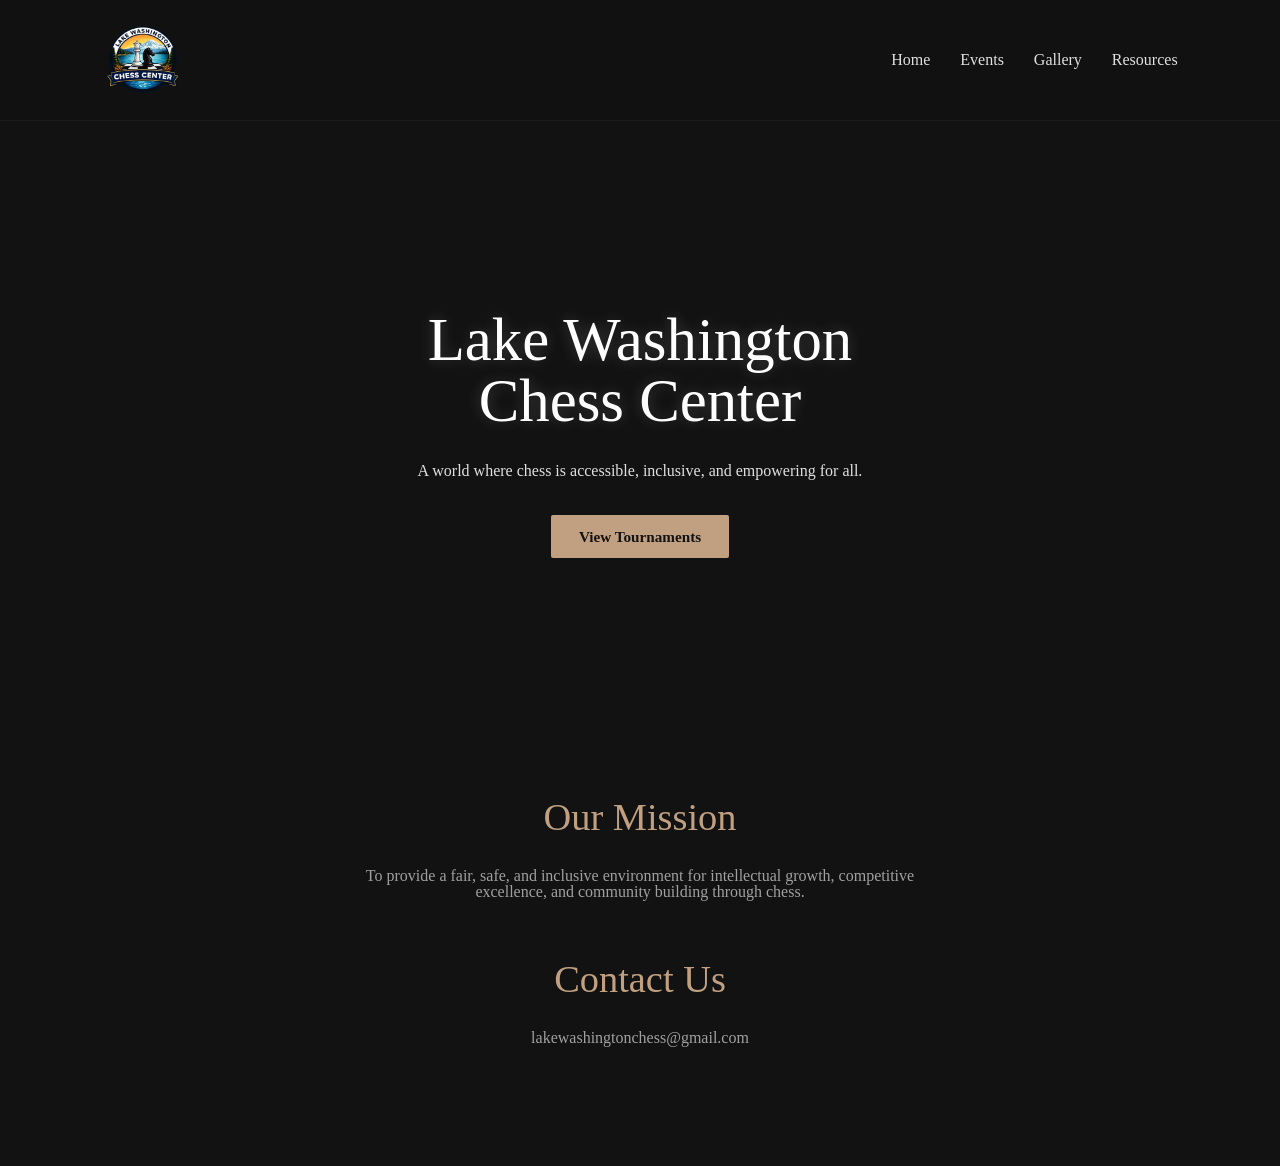
<file: index.html>
<!DOCTYPE html>
<html lang="en">
<head>
    <meta charset="UTF-8">
    <meta name="viewport" content="width=device-width, initial-scale=1.0">
    <title>Lake Washington Chess Center</title>
    <link rel="stylesheet" href="style.css">
    <link href="https://fonts.googleapis.com/css2?family=Inter:wght@400;700;800&display=swap" rel="stylesheet">
</head>
<body>
    <nav>
        <div class="logo">
		    <a href="index.html">
		        <img src="logo-image.png" alt="LWCC Logo">
		    </a>
		</div>
        <ul>
            <li><a href="index.html">Home</a></li>
            <li><a href="events.html">Events</a></li>
            <li><a href="gallery.html">Gallery</a></li>
            <li><a href="resources.html">Resources</a></li>
        </ul>
    </nav>

    <header class="hero">
        <h1>Lake Washington <br> Chess Center</h1>
        <p>A world where chess is accessible, inclusive, and empowering for all.</p>
        <div style="margin-top: 20px;">
            <a href="events.html" class="btn primary">View Tournaments</a>
        </div>
    </header>

    <main>
        <section id="mission">
            <div class="section-title">
                <h2>Our Mission</h2>
                <p style="max-width: 600px; margin: 0 auto; color: var(--text-dim);">
                    To provide a fair, safe, and inclusive environment for intellectual growth, competitive excellence, and community building through chess.
                </p>
            </div>
        </section>
        <!-- Hide the sponsors section -->
        <!-- 
        <section id="sponsors">
            <div class="section-title"><h2>Club Sponsors</h2></div>
            <div class="sponsor-grid">
                <div class="sponsor-card">Eastside Tech</div>
                <div class="sponsor-card">Redmond Grandmasters</div>
                <div class="sponsor-card">Washington Chess Fed</div>
            </div>
        </section>
        -->

        <section id="contact">
            <div class="section-title">
                <h2>Contact Us</h2>
                <p style="max-width: 600px; margin: 0 auto; color: var(--text-dim);">
                    lakewashingtonchess@gmail.com
                </p>
            </div>
        </section>
    </main>
</body>
</html>
</file>
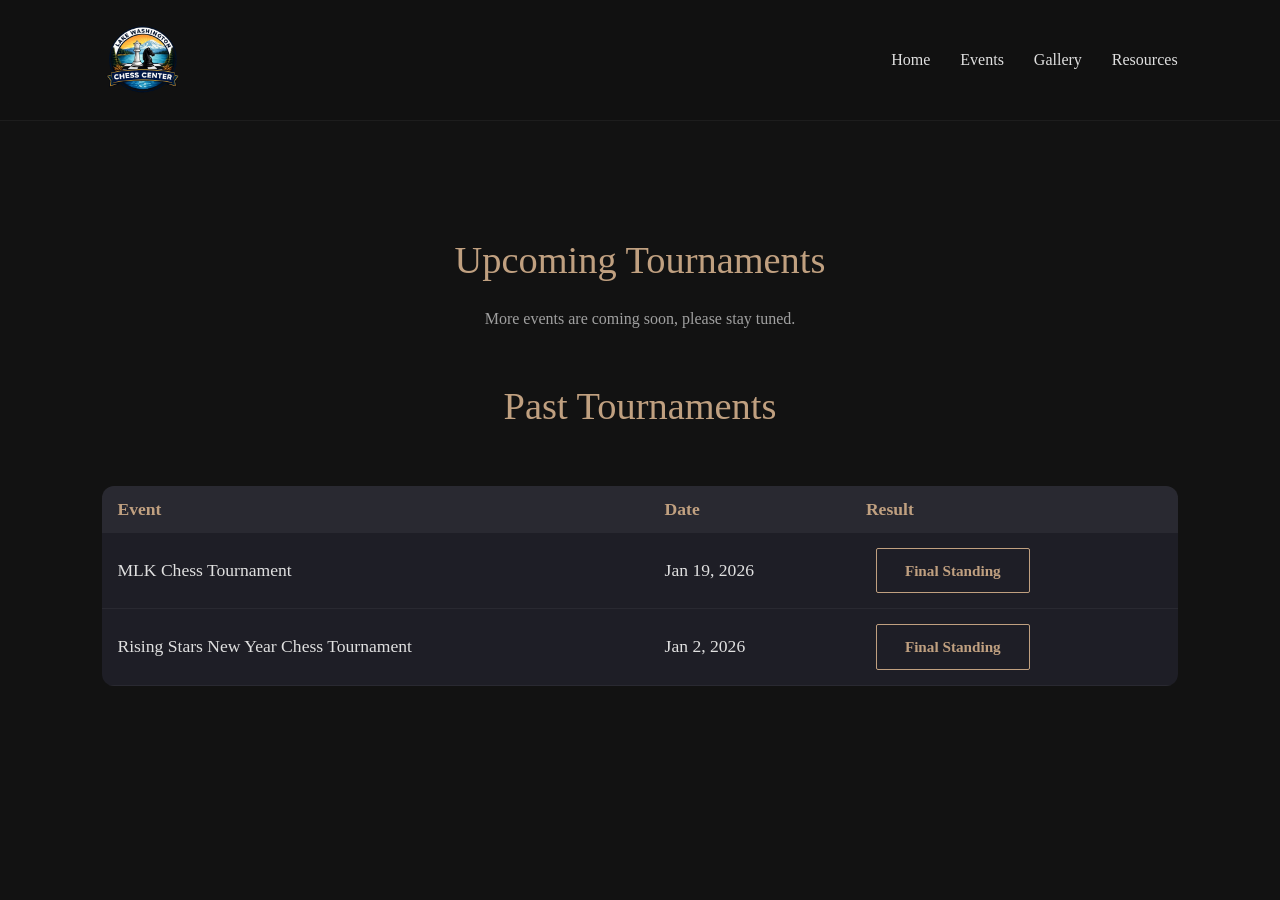
<file: events.html>
<!DOCTYPE html>
<html lang="en">
<head>
    <meta charset="UTF-8">
    <meta name="viewport" content="width=device-width, initial-scale=1.0">
    <title>Events - Lake Washington Chess Center</title>
    <link rel="stylesheet" href="style.css">
    <link href="https://fonts.googleapis.com/css2?family=Inter:wght@400;700;800&display=swap" rel="stylesheet">
</head>
<body>
    <nav>
        <div class="logo">
		    <a href="index.html">
		        <img src="logo-image.png" alt="LWCC Logo">
		    </a>
		</div>
        <ul>
            <li><a href="index.html">Home</a></li>
            <li><a href="events.html">Events</a></li>
            <li><a href="gallery.html">Gallery</a></li>
            <li><a href="resources.html">Resources</a></li>
        </ul>
    </nav>

    <main>
        <div class="section-title" style="margin-top: 60px;">
            <h2>Upcoming Tournaments</h2>
            <!--
            <p style="color: var(--text-dim);">Register for our upcoming USCF rated events in the Greater Seattle area.</p>
            -->
            <p style="color: var(--text-dim);">More events are coming soon, please stay tuned.</p>
        </div>

        

        <!--
        <div class="event-card">
            <span style="color: var(--accent-gold); font-weight: bold; letter-spacing: 1px;">JAN 19, 2026</span>
            <h3>MLK Chess Tournament</h3>
            <p style="color: var(--text-dim); margin-bottom: 20px;">
                <strong>Location:</strong> Mercer Island Community Center<br>
                <strong>Format:</strong> 4-Round Swiss • G/50; inc10 • Sections: U1100 & Open
            </p>
            <div class="event-links">
                <a href="https://nwchess.com/OnlineRegistration/" target="_blank" class="btn primary">Register Online</a>
                <a href="events/mlk_chess_tournament.pdf" class="btn secondary">Download Flyer</a>
            </div>
        </div>
        -->


        
        <div class="section-title" style="margin-top: 60px;">
            <h2>Past Tournaments</h2>
        </div>

        <table style="width: 100%; border-collapse: collapse; background: var(--card-bg); border-radius: 12px; overflow: hidden;">
            <thead>
                <tr style="background: var(--glass); text-align: left;">
                    <th style="padding: 15px; color: var(--accent-gold);">Event</th>
                    <th style="padding: 15px; color: var(--accent-gold);">Date</th>
					<th style="padding: 15px; color: var(--accent-gold);">Result</th>
                </tr>
            </thead>
            <tbody>
                <tr style="border-bottom: 1px solid var(--glass);">
                    <td style="padding: 15px;">
                        <a href="events/mlk_chess_tournament.pdf" target="_blank" rel="noopener" style="color: inherit; text-decoration: none;">
                            MLK Chess Tournament
                        </a>
                    </td>
                    <td style="padding: 15px;">Jan 19, 2026</td>
					<td style="padding: 15px;"><a href="past_events/2026-01-19-mlk-final-standing.pdf" class="btn secondary">Final Standing</a></td>
                </tr>
            </tbody>
            <tbody>
                <tr style="border-bottom: 1px solid var(--glass);">
                    <td style="padding: 15px;">
                        <a href="events/rising_stars_new_year_chess_tournament.jpg" target="_blank" rel="noopener" style="color: inherit; text-decoration: none;">
                            Rising Stars New Year Chess Tournament
                        </a>
                    </td>
                    <td style="padding: 15px;">Jan 2, 2026</td>
					<td style="padding: 15px;"><a href="past_events/2026-01-03-event-standings.pdf" class="btn secondary">Final Standing</a></td>
					
                </tr>
            </tbody>
        </table>

    </main>
</body>
</html>
</file>
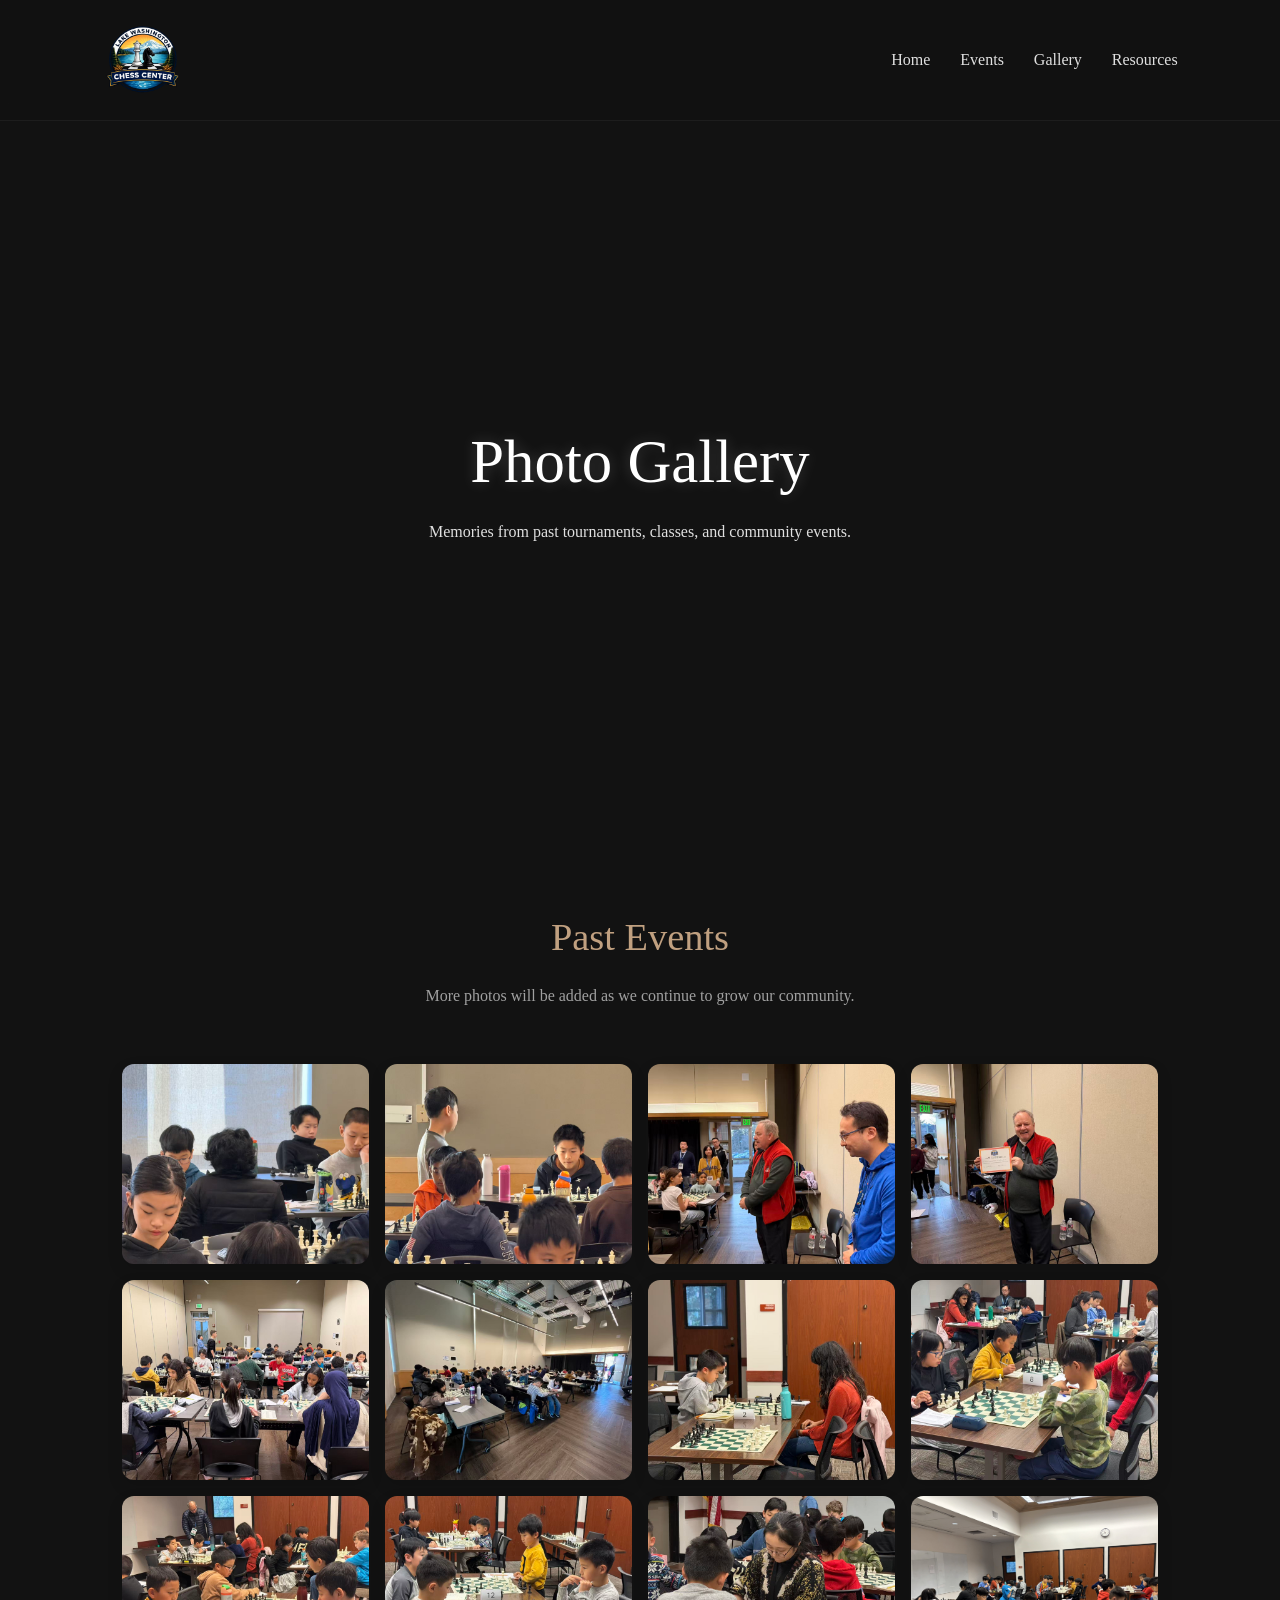
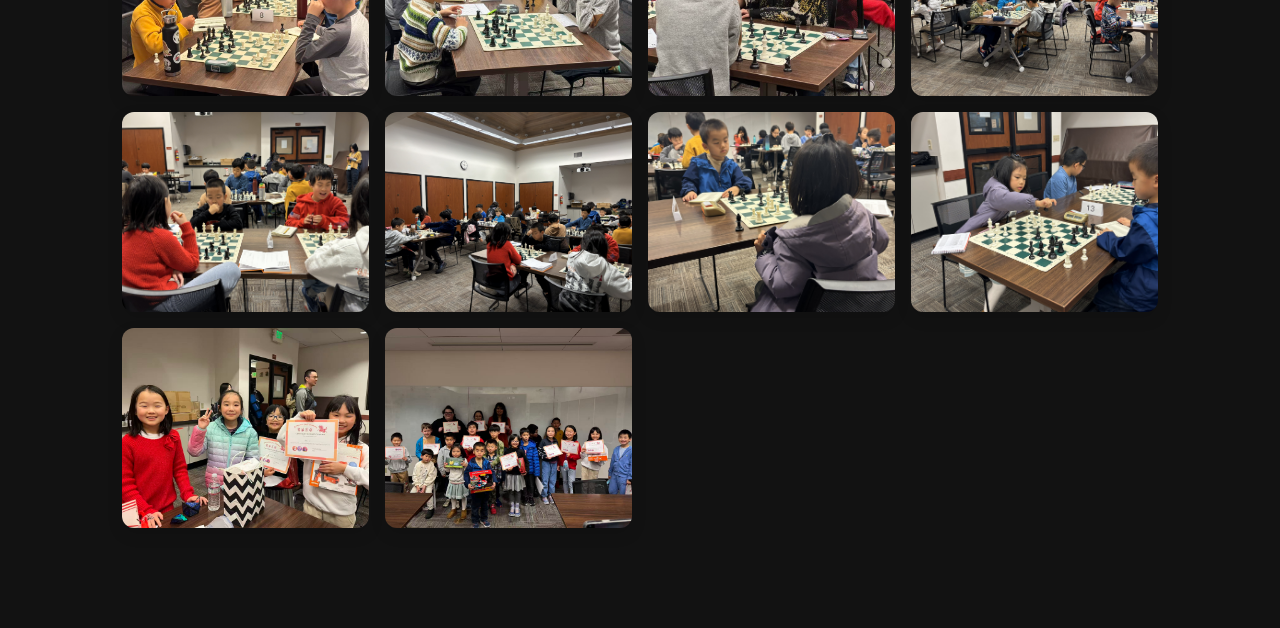
<file: gallery.html>
<!DOCTYPE html>
<html lang="en">
<head>
    <meta charset="UTF-8">
    <meta name="viewport" content="width=device-width, initial-scale=1.0">
    <title>Photo Gallery | Lake Washington Chess Center</title>
    <link rel="stylesheet" href="style.css">
    <link href="https://fonts.googleapis.com/css2?family=Inter:wght@400;700;800&display=swap" rel="stylesheet">
</head>
<body>
    <nav>
        <div class="logo">
            <a href="index.html">
                <img src="logo-image.png" alt="LWCC Logo">
            </a>
        </div>
        <ul>
            <li><a href="index.html">Home</a></li>
            <li><a href="events.html">Events</a></li>
            <li><a href="gallery.html">Gallery</a></li>
            <li><a href="resources.html">Resources</a></li>
        </ul>
    </nav>

    <header class="hero" style="padding: 60px 20px;">
        <h1>Photo Gallery</h1>
        <p>Memories from past tournaments, classes, and community events.</p>
    </header>

    <main>
        <section id="gallery">
            <div class="section-title">
                <h2>Past Events</h2>
                <p style="max-width: 600px; margin: 0 auto; color: var(--text-dim);">
                    More photos will be added as we continue to grow our community.
                </p>
            </div>

            <div class="gallery-grid">
                <img src="gallery/img1.jpg" alt="MLK Chess Tournament">
                <img src="gallery/img2.jpg" alt="MLK Chess Tournament">
                <img src="gallery/img3.jpg" alt="MLK Chess Tournament">
                <img src="gallery/img4.jpg" alt="MLK Chess Tournament">
                <img src="gallery/img5.jpg" alt="MLK Chess Tournament">
                <img src="gallery/img6.jpg" alt="MLK Chess Tournament">
                <img src="gallery/img7.jpg" alt="Rising Star New Year Tournament">
                <img src="gallery/IMG8.jpg" alt="Rising Star New Year Tournament">
                <img src="gallery/IMG9.jpg" alt="Rising Star New Year Tournament">
                <img src="gallery/IMG10.jpg" alt="Rising Star New Year Tournament">
                <img src="gallery/IMG11.jpg" alt="Rising Star New Year Tournament">
                <img src="gallery/IMG_3463.jpg" alt="Rising Star New Year Tournament">
                <img src="gallery/IMG_3468.jpg" alt="Rising Star New Year Tournament">
                <img src="gallery/IMG_3471.jpg" alt="Rising Star New Year Tournament">
                <img src="gallery/IMG_3476.jpg" alt="Rising Star New Year Tournament">
                <img src="gallery/IMG_3477.jpg" alt="Rising Star New Year Tournament">
                <img src="gallery/IMG12.jpg" alt="Rising Star New Year Tournament">
                <img src="gallery/IMG13.jpg" alt="Rising Star New Year Tournament">
            </div>
        </section>
    </main>
</body>
</html>
</file>
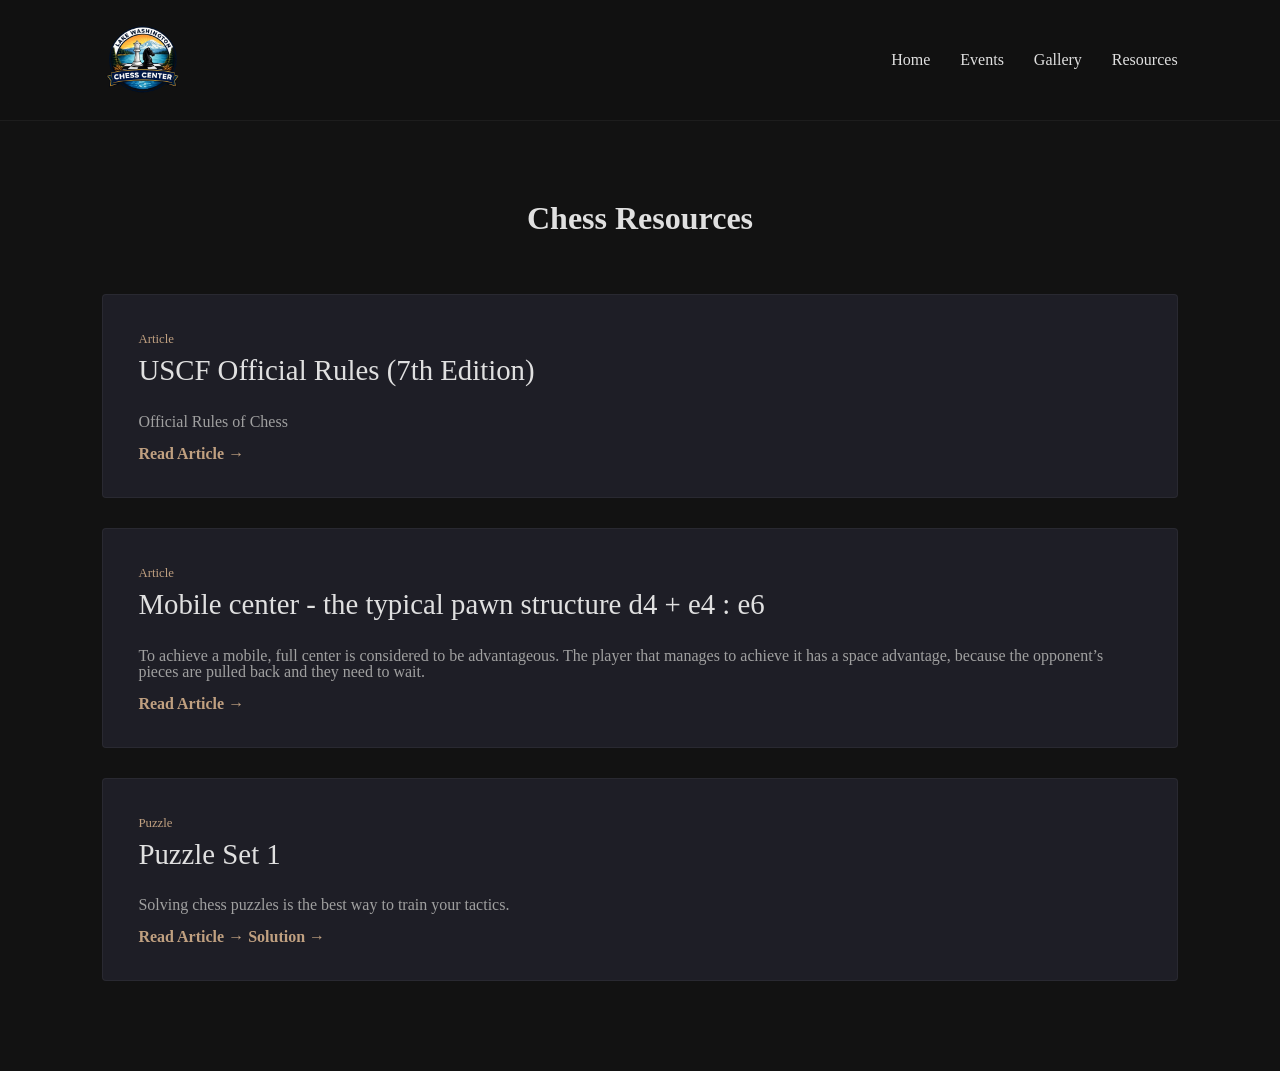
<file: resources.html>
<!DOCTYPE html>
<html lang="en">
<head>
    <meta charset="UTF-8">
    <meta name="viewport" content="width=device-width, initial-scale=1.0">
    <title>Resources - LWCC</title>
    <link rel="stylesheet" href="style.css">
    <link href="https://fonts.googleapis.com/css2?family=Inter:wght@400;700;800&display=swap" rel="stylesheet">
</head>
<body>
    <nav>
        <div class="logo">
		    <a href="index.html">
		        <img src="logo-image.png" alt="LWCC Logo">
		    </a>
		</div>
        <ul>
            <li><a href="index.html">Home</a></li>
            <li><a href="events.html">Events</a></li>
            <li><a href="gallery.html">Gallery</a></li>
            <li><a href="resources.html">Resources</a></li>
        </ul>
    </nav>

    <main>
        <div class="section-title">
            <h1>Chess Resources</h1>
        </div>

        <section class="article-card">
            <span style="color: var(--accent-gold); font-size: 0.8rem;">Article</span>
            <h3 style="margin-top: 10px;">USCF Official Rules (7th Edition)</h3>
            <p style="color: var(--text-dim);">Official Rules of Chess</p>
            <a href="story/us-chess-rule-book-online-only-edition-chapters-1-2-10-11-9-1-20.pdf" style="color: var(--accent-gold); text-decoration: none; font-weight: bold;">Read Article →</a>
        </section>
		
		<section class="article-card">
            <span style="color: var(--accent-gold); font-size: 0.8rem;">Article</span>
            <h3 style="margin-top: 10px;">Mobile center - the typical pawn structure d4 + e4 : e6</h3>
            <p style="color: var(--text-dim);">To achieve a mobile, full center is considered to be advantageous. The player that manages to achieve it has a space advantage, because the opponent’s pieces are pulled back and they need to wait.</p>
            <a href="story/FIDE_March_2015_Georg_Mohr.pdf" style="color: var(--accent-gold); text-decoration: none; font-weight: bold;">Read Article →</a>
        </section>

        <section class="article-card">
            <span style="color: var(--accent-gold); font-size: 0.8rem;">Puzzle</span>
            <h3 style="margin-top: 10px;">Puzzle Set 1</h3>
            <p style="color: var(--text-dim);">Solving chess puzzles is the best way to train your tactics.</p>
            <a href="story/puzzle_set_1.pdf" style="color: var(--accent-gold); text-decoration: none; font-weight: bold;">Read Article →</a>
			<a href="story/puzzle_set_1_solution.pdf" style="color: var(--accent-gold); text-decoration: none; font-weight: bold;">Solution →</a>
        </section>

        
    </main>
</body>
</html>
</file>
<file: style.css>
:root {
    --bg-dark: #121212;
    --card-bg: #1e1e26;
    --accent-gold: #c0a080;
    --text-main: #e0e0e0;
    --text-dim: #a0a0a0;
    --glass: rgba(255, 255, 255, 0.05);
}

.logo img {
    height: 80px;    /* Adjust this to fit your design */
    width: auto;     /* This keeps the proportions correct so it doesn't look stretched */
    display: block;  /* Removes extra whitespace below the image */
}

body {
    /* Updated font to Cambria */
    font-family: 'Cambria', serif;
    background-color: var(--bg-dark);
    color: var(--text-main);
    margin: 0;
    line-height: 1.0; /* Slightly more space for Cambria's serifs */
}

/* Sophisticated Navigation */
nav {
    display: flex;
    justify-content: space-between;
    align-items: center;
    padding: 20px 8%;
    background: rgba(18, 18, 18, 0.95);
    backdrop-filter: blur(10px);
    position: sticky;
    top: 0;
    z-index: 1000;
    border-bottom: 1px solid var(--glass);
}

.logo {
    font-size: 1.6rem;
    font-weight: bold;
    letter-spacing: 1px;
    color: var(--accent-gold);
}

nav ul {
    list-style: none;
    display: flex;
    gap: 30px;
}

nav ul li a {
    text-decoration: none;
    color: var(--text-main);
    font-size: 1rem;
    transition: 0.3s;
}

nav ul li a:hover {
    color: var(--accent-gold);
}

/* Hero Section */
.hero {
    height: 65vh;
    display: flex;
    flex-direction: column;
    justify-content: center;
    align-items: center;
    text-align: center;
    /* High-quality Chess Background */
    background: linear-gradient(rgba(18,18,18,0.85), rgba(18,18,18,0.85)), 
                url('https://images.unsplash.com/photo-1529699211952-734e80c4d42b?auto=format&fit=crop&q=80&w=2000');
    background-size: cover;
    background-position: center;
}

.hero h1 {
    font-size: 3.8rem;
    margin-bottom: 15px;
    font-weight: normal;
    color: #fff;
    /* Adding a subtle glow to the white text */
    text-shadow: 0 0 15px rgba(255,255,255,0.2);
}

/* Modern Cards */
main { padding: 60px 8%; }

.section-title {
    text-align: center;
    margin-bottom: 60px;
}

.section-title h2 {
    font-size: 2.4rem;
    color: var(--accent-gold);
    font-weight: normal;
}

.event-card, .article-card {
    background: var(--card-bg);
    border: 1px solid var(--glass);
    border-radius: 4px; /* Sharper corners look better with Georgia */
    padding: 35px;
    margin-bottom: 30px;
    transition: transform 0.3s ease, border-color 0.3s ease;
}

.event-card:hover {
    transform: translateY(-5px);
    border-color: var(--accent-gold);
}

h3 {
    font-size: 1.8rem;
    font-weight: normal;
    margin-top: 10px;
}

/* Buttons */
.btn {
    padding: 14px 28px;
    border-radius: 2px;
    text-decoration: none;
    font-weight: bold;
    display: inline-block;
    transition: 0.3s;
    font-size: 0.95rem;
    border: none;
    cursor: pointer;
}

.primary {
    background: var(--accent-gold);
    color: #121212;
}

.primary:hover {
    background: #e0c0a0;
    box-shadow: 0 0 25px rgba(192, 160, 128, 0.3);
}

.secondary {
    border: 1px solid var(--accent-gold);
    color: var(--accent-gold);
    margin-left: 10px;
}

.secondary:hover {
    background: rgba(192, 160, 128, 0.1);
}

/* Sponsor Area */
.sponsor-grid {
    display: grid;
    grid-template-columns: repeat(auto-fit, minmax(220px, 1fr));
    gap: 25px;
}

.sponsor-card {
    background: var(--glass);
    height: 60px;
    display: flex;
    align-items: center;
    justify-content: center;
    border: 1px solid var(--glass);
    transition: 0.3s;
    font-style: italic;
}

.sponsor-card:hover {
    border-color: var(--accent-gold);
    color: var(--accent-gold);
}

/* Table styling for Resources page */
table {
    font-size: 1.1rem;
}

.gallery-grid {
    display: grid;
    grid-template-columns: repeat(auto-fit, minmax(220px, 1fr));
    gap: 16px;
    max-width: 1100px;
    margin: 40px auto;
    padding: 0 20px;
}

.gallery-grid img {
    width: 100%;
    height: 200px;
    object-fit: cover;
    border-radius: 12px;
    box-shadow: 0 6px 16px rgba(0, 0, 0, 0.12);
    transition: transform 0.2s ease, box-shadow 0.2s ease;
}

.gallery-grid img:hover {
    transform: scale(1.03);
    box-shadow: 0 10px 24px rgba(0, 0, 0, 0.18);
}


/* =========================
   Mobile Gallery Fix
   ========================= */
@media (max-width: 768px) {

    /* Make nav stack nicely */
    nav {
        flex-direction: column;
        align-items: center;
        padding: 12px 0;
    }

    nav ul {
        flex-wrap: wrap;
        justify-content: center;
        gap: 12px;
        padding-top: 10px;
    }

    /* Hero text spacing */
    .hero {
        padding: 40px 16px !important;
        text-align: center;
    }

    .hero h1 {
        font-size: 32px;
        line-height: 1.2;
    }

    .hero p {
        font-size: 16px;
    }

    /* Gallery grid: 2 columns on phone */
    .gallery-grid {
        grid-template-columns: repeat(2, 1fr);
        gap: 12px;
        padding: 0 12px;
    }

    /* Make images shorter so they don't feel cramped */
    .gallery-grid img {
        height: 140px;
        border-radius: 10px;
    }
}

/* Extra small phones (very narrow) */
@media (max-width: 420px) {
    .gallery-grid {
        grid-template-columns: 1fr;
    }

    .gallery-grid img {
        height: 200px;
    }
}
</file>
